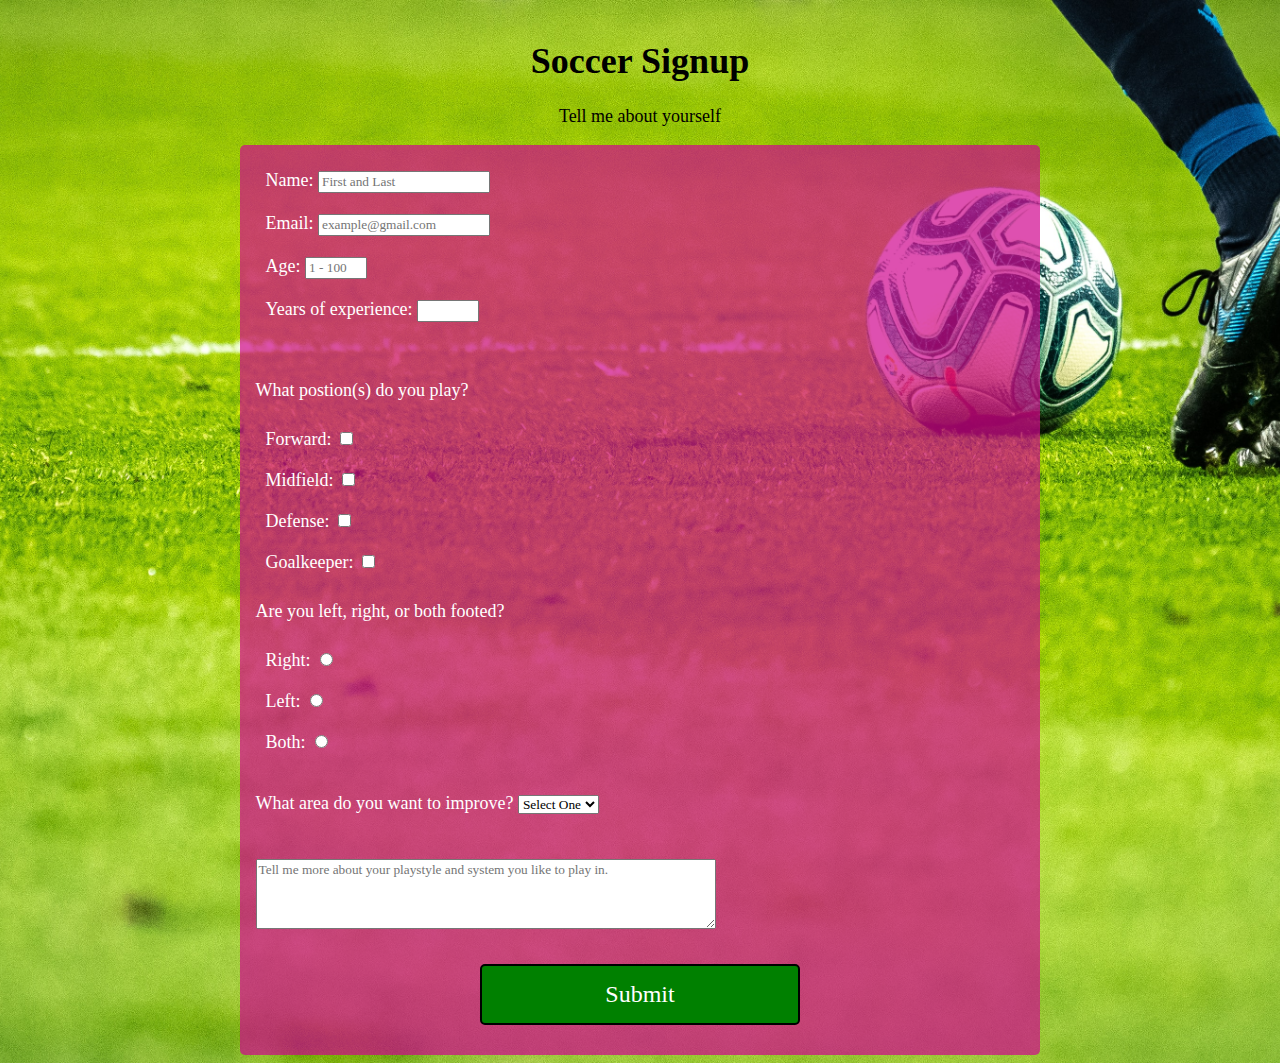
<file: soccer-form/index.html>
<!DOCTYPE html>
<html lang="en">
    <head>
        <meta charset="utf-8">
        <link href="main.css" rel="stylesheet">
        <title>Soccer Signup Form</title>
    </head>
    <body>
        <main>
          <h1 id="title">Soccer Signup</h1>
          <p id="description">Tell me about yourself</p>
          <form method="post" action="" id="survey-form">
              <fieldset class="sec1">
                  <label for="name" id="name-label">Name: <input name="name" id="name" type="text" placeholder="First and Last" required></label>
                  <label for="email" id="email-label">Email: <input name="email" id="email" type="email" placeholder="example@gmail.com" required></label>
                  <label for="number" id="number-label">Age: <input name="number" id="number" type="number" placeholder="1 - 100" min="1" max="100" required></label>
                  <label for="exp" id="exp-label">Years of experience: <input name="exp" id="exp" type="number" min="0" max="100"></label>
              </fieldset>
              <fieldset class="sec2">
                  <p>What postion(s) do you play?</p>
                  <label for="forward">Forward: <input name="forward" id="forward" type="checkbox" value="forward"></label>
                  <label for="midfield">Midfield: <input name="midfield" id="midfield" type="checkbox" value="midfield"></label>
                  <label for="defense">Defense: <input name="defense" id="defense" type="checkbox" value="defense"></label>
                  <label for="goalkeeper">Goalkeeper: <input name="goalkeeper" id="goalkeeper" type="checkbox" value="goalkeeper"></label>
                  <p>Are you left, right, or both footed?</p>
                  <label for="right-footed">Right: <input name="footed" id="right-footed" type="radio" value="right"></label>
                  <label for="left-footed">Left: <input name="footed" id="left-footed" type="radio" value="left"></label>
                  <label for="both-footed">Both: <input name="footed" id="both-footed" type="radio" value="both"></label>
              </fieldset>
              <fieldset class="sec3">
                  <label for="improve"> What area do you want to improve?
                    <select>
                          <option value="">Select One</option>
                          <option value="1">Technical</option>
                          <option value="2">Physical</option>
                          <option value="3">Mental</option>
                      </select>                
                  </label>
              </fieldset>
              <fieldset class="sec4">
                  <label for="bio">
                      <textarea name="bio" id="bio" cols="60" rows="4" placeholder="Tell me more about your playstyle and system you like to play in."></textarea>
                  </label>
              </fieldset>
              <input id="submit" type="submit" value="Submit">
          </form>
        </main>
    </body>
</html>
</file>
<file: soccer-form/main.css>
* {
  box-sizing: border-box;
  font-family: "sans-serif", verdana;
}

#title, #description {
  text-align: center;
}

main {
  width: 100%;
  max-width: 800px;
  margin: 40px auto 0 auto;
  font-size: 18px;
}

body {
  background: url(soccer-player.jpg);
  background-size: cover;
  background-repeat: no-repeat;
  background-position: center;
}

#survey-form {
  background-color: rgb(208, 5, 142, .7);
  padding-bottom: 30px;
  color: white;
  border-radius: 5px;
}

fieldset {
  padding-top: 15px;
  padding-bottom: 15px;
  border: none;
}

.sec1 > label, .sec1 > input {
  display: block; 
  padding: 10px;
}

.sec2 > label, .sec2 > input {
  display: block;
  padding: 10px;
}

.sec3 #dropdown {
  display: block;
  margin-top: 15px;
  font-size: 16px;
}

.sec4 > label, sec4 > #bio {
  display: block;
}

.sec4 #bio {
  margin-top: 15px;
  color: black;
}

#submit {
  display: block;
  margin: 15px auto 0 auto;
  width: 40%;
  font-size: 24px;
  color: white;
  padding: 15px;
  border: 2px solid black;
  border-radius: 5px;
  background-color: green;
}
</file>
